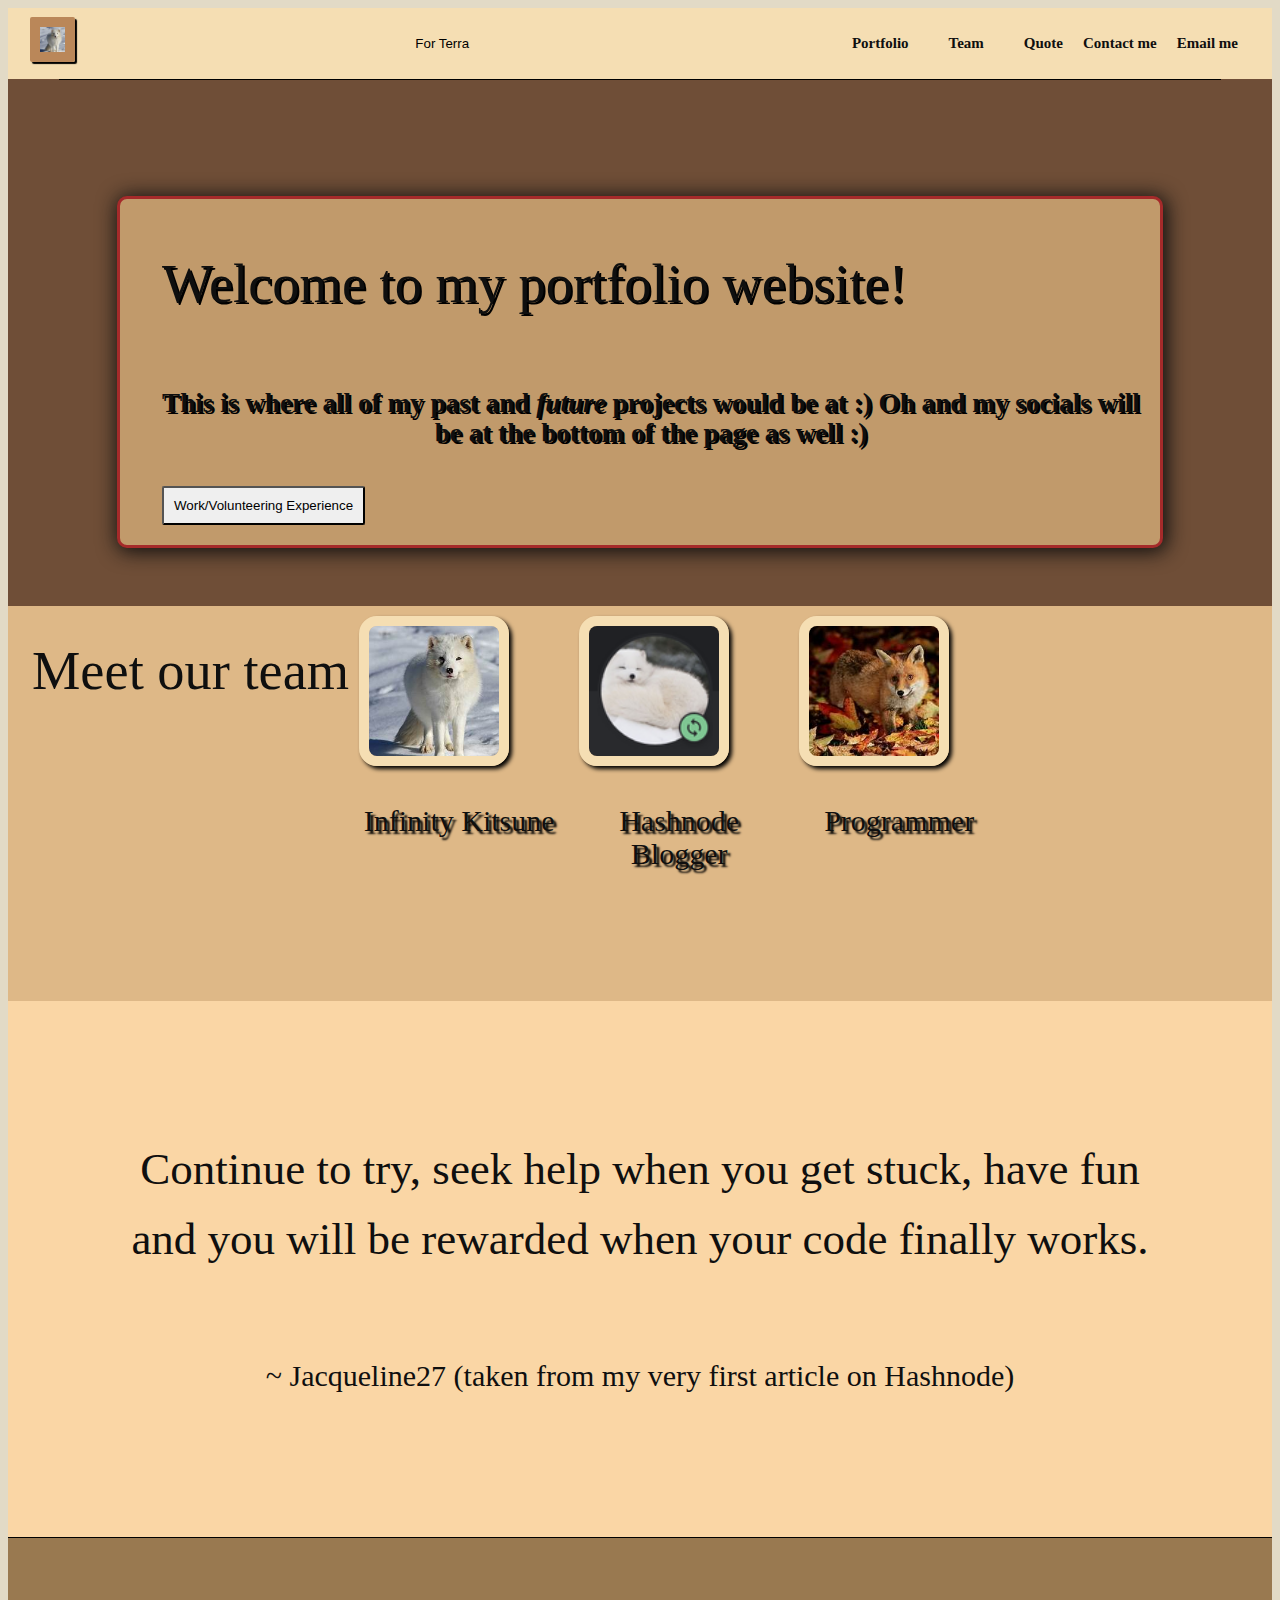
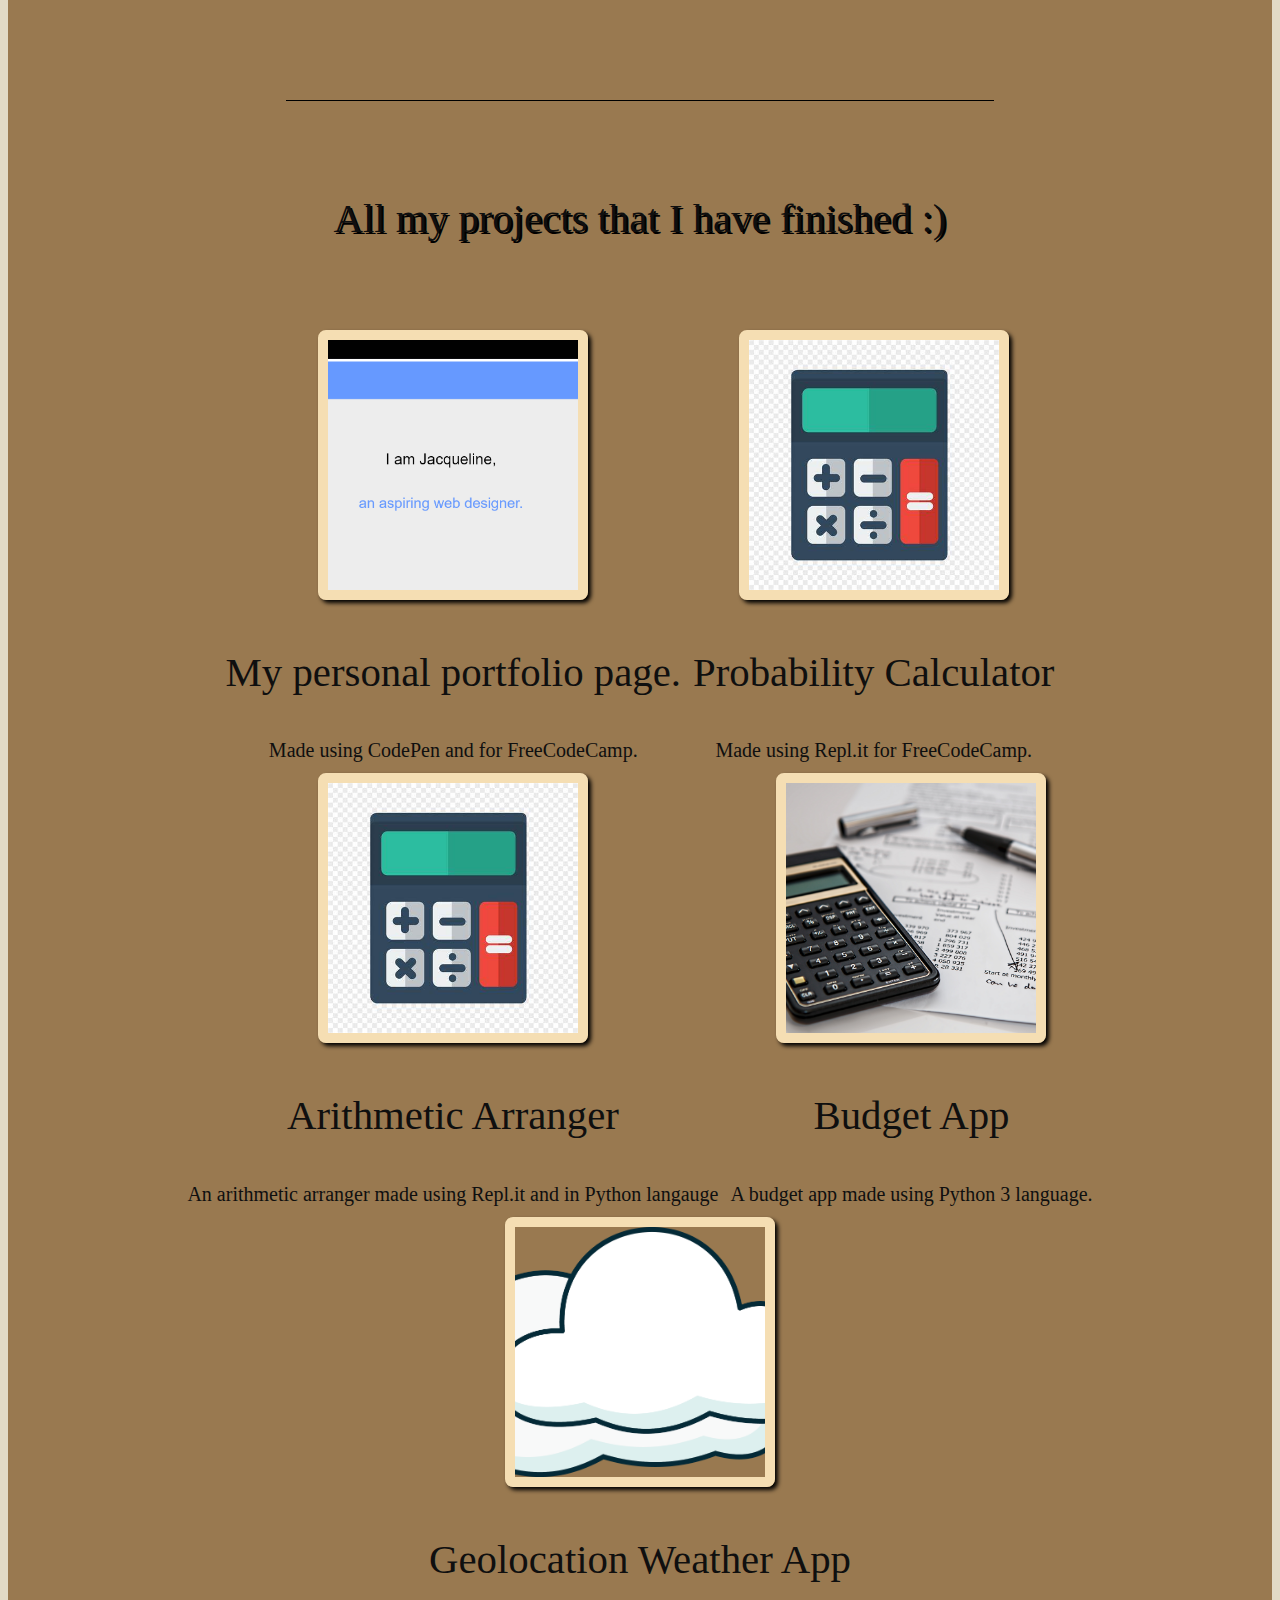
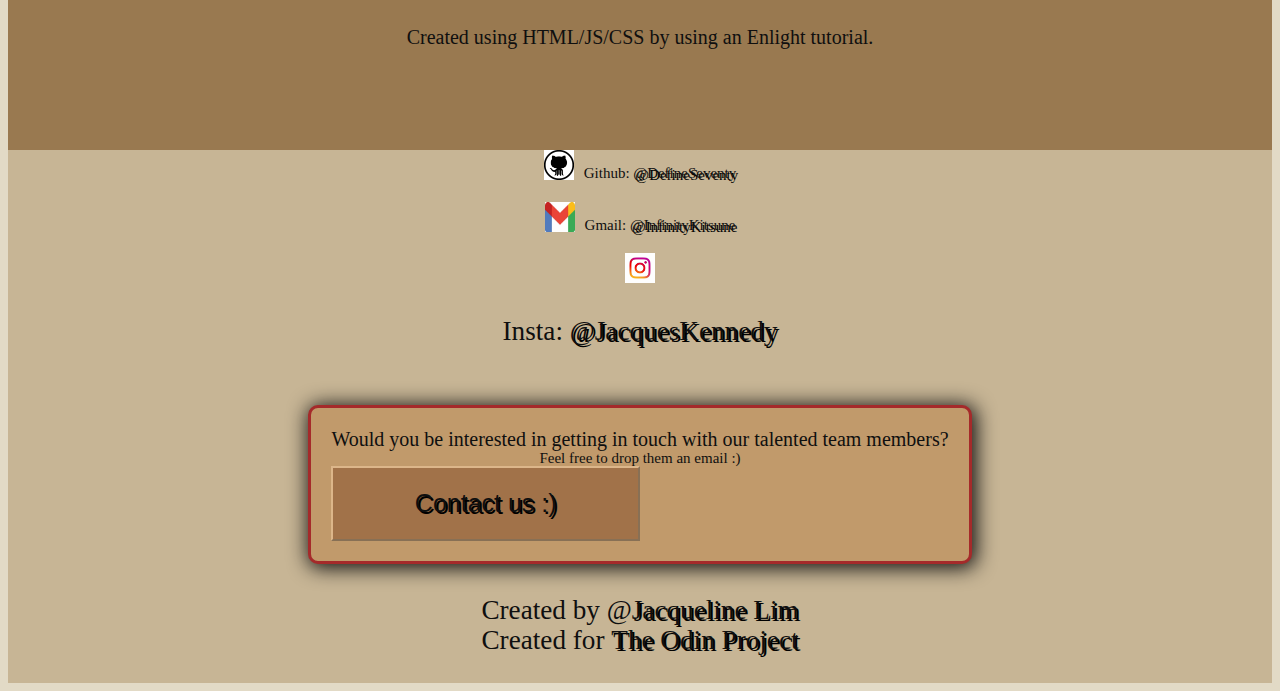
<file: index.html>
<!DOCTYPE html>
<html lang = "en">
  <head>
    <meta charset = "UTF-8">
    <meta http-equiv="X-UA-Compatible" content="IE=edge">
    <meta name="viewport" content="width=device-width, initial-scale=1.0">
    <title>Infinity Kitsune | Portfolio</title>
    <link href = "index.css" rel = "stylesheet">
  </head>
  <body onclick = "myFunction()">
    <!--- NAV BAR --->
    <nav class  = "nav-bar">
      <a href = "#welcome-section">
         <img class = "logo-image" src = "th.jpg" alt = "Infinity Kitsune">
      </a>
      <div class = "terraglotte">
        <button class = "link" onclick = "showOrHide()">For Terra</button>
          <div class = "dropdown">
            <h2 class = "terraname">Terraglotte</h2>
            <a href = "https://www.youtube.com/@Terraglotte" alt = "Link to Terra's channel">
              <img class = "terrapfp" src = "Screenshot 2023-03-24 202837.png">
            </a>
            <iframe frameborder="0" width="100%" height="125" src="https://www.smule.com/recording/hatsune-miku-aishite-aishite-aishite/2435260806_4643756472/frame"></iframe>
            <iframe frameborder="0" width="100%" height="125" src="https://www.smule.com/recording/yoasobi-ayase-yoruni-kakeru-yoru-ni-kakeru/153884963_4582741866/frame"></iframe>
            <iframe frameborder="0" width="100%" height="125" src="https://www.smule.com/recording/osamuraisan-acoustic-tokyo-teddy-bear/1580429850_4550542017/frame"></iframe>
            <iframe frameborder="0" width="100%" height="125" src="https://www.smule.com/recording/cantarella-grace-edition/1783170598_4568836607/frame"></iframe>
            <div class = "secondndanniversary">(Unfortunately I wasn't able to embed the video, so just enjoy my horrible singing)</div>
            <div class = "secondndanniversary">(Mind you, I did most of these when I first woke up, so yea, they don't sound that good, plus my voice is little deep so)</div>
            <div class = "secondndanniversary">Happy 2nd anniversary Terra, and Glotte fam too :) This is from Infinity Kitsune :)</div>
            <div class = "secondndanniversary">Well....  yea I got nothing else, ehe~ Oh my favorite Terraglotte video is the one where the group singing session is from.</div>
            <div class = "secondndanniversary">(THIS TOOK ME WAY TOO LONG TO DO, AND WELL HOPEFULLY I CAN ACTUALLY FINISH BY 31 MARCH)</div>
          </div>
      </div>
         <ul class = "nav-link">
           <li><a href = "#portfolio">Portfolio</li>
           <li><a href="#team">Team</li>
           <li><a href = "#quote">Quote</a></li>
           <li><a href = "#contact-me">Contact me</a></li>
           <li><a href = "#email">Email me</a></li>
         </ul>
    </nav>
    <!--- WELCOME SECTION --->
    <div id = "welcome-section" class = "welcome-section">
      <div id = "title" class = "title">
        <div class = "media">
          <div class = "textbox">
            <h1>Welcome to my portfolio website!</h1>
            <p>This is where all of my past and <em>future</em> projects would be at :) 
              Oh and my socials will be at the <strong>bottom</strong> of the page as well :)</p>
            <a href="work&experience.html">
              <button class = "random">Work/Volunteering Experience</button>
            </a> 
          </div>
        </div>
      </div>
    </div>
    <!--- TEAM SECTION --->
    <div id = "team" class = "team">
      <h1 class="coffee">Meet our team</h1>
      <div class = "team-member">
        <a href = "https://www.youtube.com/channel/UCNkPEKVWoE-no1-zqMol_UQ" target = "_blank">
          <img class = "team-member-pic" src = "th.jpg">
        </a>
        <h2>Infinity Kitsune</h2>
      </div>
      <div class = "team-member">
        <a href = "https://jacquelineliminfinity277.hashnode.dev/" target = "_blank">
          <img class = "team-member-pic" src = "Screenshot 2023-03-24 153656.png">
        </a>
        <h2>Hashnode Blogger</h2>
      </div>
      <div class = "team-member">
        <a href = "https://github.com/defineseventy" target = "_blank">
          <img class = "team-member-pic" src = "th.jfif">
        </a>
        <h2>Programmer</h2>
      </div>
    </div>
    
    <!--- QUOTE --->
    <div id = "quote" class = "quote">
      <h2 id = "quote">Continue to try, seek help when you get stuck, have fun and you will be rewarded when your code finally works.</h2>
      <p id = "quote">~ Jacqueline27 (taken from my very first article on Hashnode)</p>
    </div>
    <!--- portfolio section --->
    <div id = "portfolio" class = "portfolio">
      <h2 class = "title">All my projects that I have finished :)</h2>
      <div class = "portfolio-tile">
        <a href = "https://codepen.io/JacquelineLim27/pen/wvqarvY" target = "_blank" class = "project-tile">
          <img class = "portfolio-icon" src = "Screenshot 2022-10-05 151645.png" alt = "My personal Portfolio">
        </a>
        <h2>My personal portfolio page.</h2>
        <div class = "portfolio-txt">Made using CodePen and for FreeCodeCamp.</div>
      </div>
      <div class = "portfolio-tile">
        <a href = "https://replit.com/@InfinityKitsune/boilerplate-probability-calculator" target = "_blank" class = "project-tile">
          <img class = "portfolio-icon" src = "th (7).jfif" alt = "Probability Calc">
        </a>
        <h2>Probability Calculator</h2>
        <div class = "portfolio-txt">Made using Repl.it for FreeCodeCamp.</div>
      </div>
      <div class = "portfolio-tile">
        <a href = "https://replit.com/@InfinityKitsune/arthmetic-formatter#arithmetic_arranger.py" target = "_blank">
          <img class = "portfolio-icon" src = "th (7).jfif" alt = "Arithemic arranger">
        </a>
        <h2>Arithmetic Arranger</h2>
        <div class = "portfolio-txt">An arithmetic arranger made using Repl.it and in Python langauge</div>
      </div>
      <div class = "portfolio-tile">
        <a href = "https://replit.com/@InfinityKitsune/boilerplate-budget-app" target = "_blank">
          <img class = "portfolio-icon" src = "pexels-pixabay-53621.jpg" alt = "budget">
        </a>
        <h2>Budget App</h2>
        <div class = "portfolio-txt">A budget app made using Python 3 language.</div>
      </div>
      <div class = "portfolio-tile">
        <a href = "https://geolocation-weather-app-enlight.netlify.app/" target = "_blank">
          <img class = "portfolio-icon" src = "/images
/170-1709571_cartoon-clip-art-cartoon-white-clouds-png-transparent.png" alt = "weather-app">
        </a>
        <h2>Geolocation Weather App</h2>
        <div class = "portfolio-txt">Created using HTML/JS/CSS by using an Enlight tutorial.</div>
      </div>
    </div>
    <!--- CONTACT ME --->
    <div id = "contact-me" class = "contact-me">
      <div class = "contact-container">
       <div class = "contact-row-info">
         <img class = "contact-icon" src = "th (5).jfif">
         <p>Github: <a href = "https://github.com/defineseventy" target = "_blank">@DefineSeventy</a></p>
        </div>
        <div class = "contact-row-info">
          <img class = "contact-icon" src = "th (6).jfif">
          <p>Gmail: <a href = "mailto:jacweizhen6679@gmail.com" target = "_blank">@InfinityKitsune</a></p>
        </div>
        <div class = "contact-info-row">
          <img class = "contact-icon" src = "th (4).jfif">
          <p>Insta: <a href = "https://www.instagram.com/jacqueskennedy/" target = "_blank">@JacquesKennedy</a></p>
        </div>
    </div>
  <!--- EMAIL --->
  <div id = "email" class = "email">
    <div id = "email-container" class = "email-container">
      <div id = "email-header" class = "email-header">
        Would you be interested in getting in touch with our talented team members?
      </div>
      <div class = "subtext">
        Feel free to drop them an email :)
      </div>
      <a href = "mailto:jacweizhen2706@gmail.com"><button class = "submit" type = "submit" value="Contact">Contact us :)</a>
    </div> 
  </div>
  <!--- footer --->
    <footer>
      <p>Created by @<a href = "https://defineseventy.github.io/landing-page/" target = "_blank">Jacqueline Lim</a>
        <br>
        Created for <a href = "https://www.theodinproject.com/">The Odin Project</a></p>
    </footer>
    <script src = "index.js"></script>
  </body>
</html>
</file>
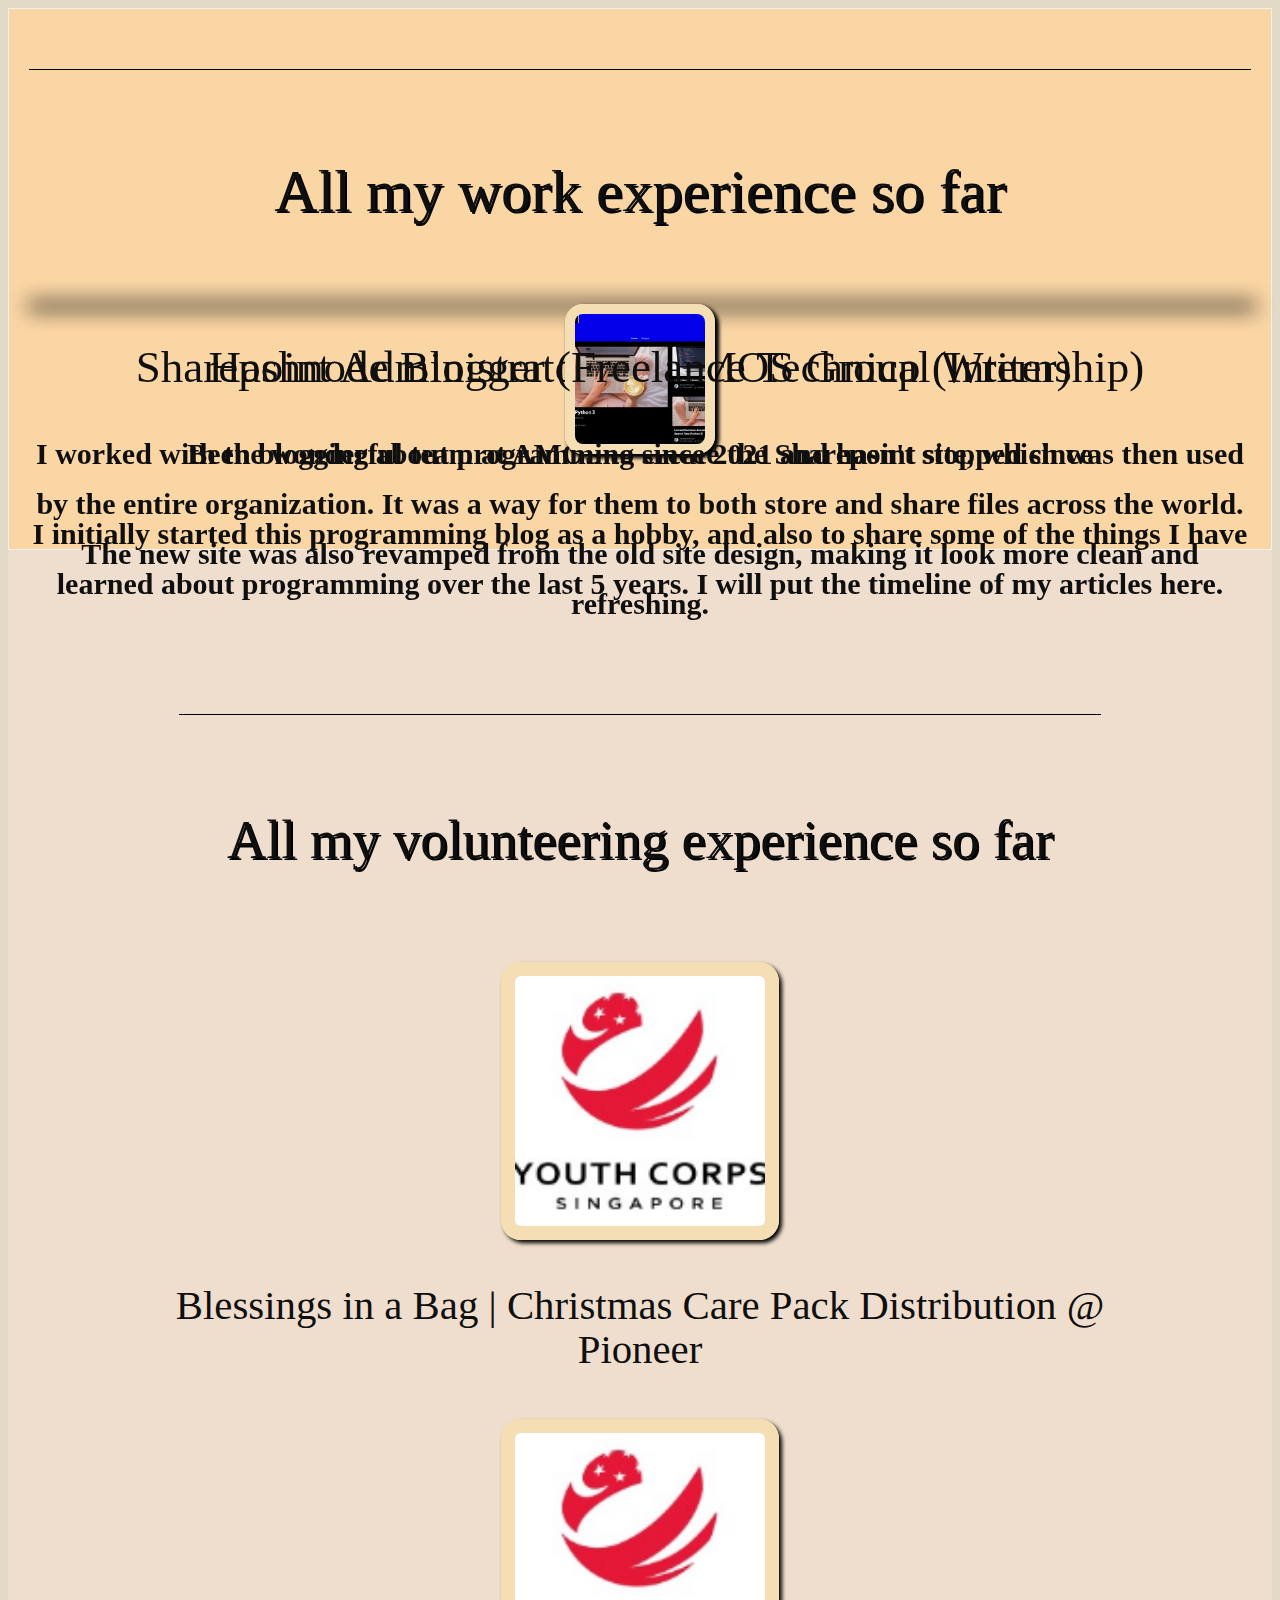
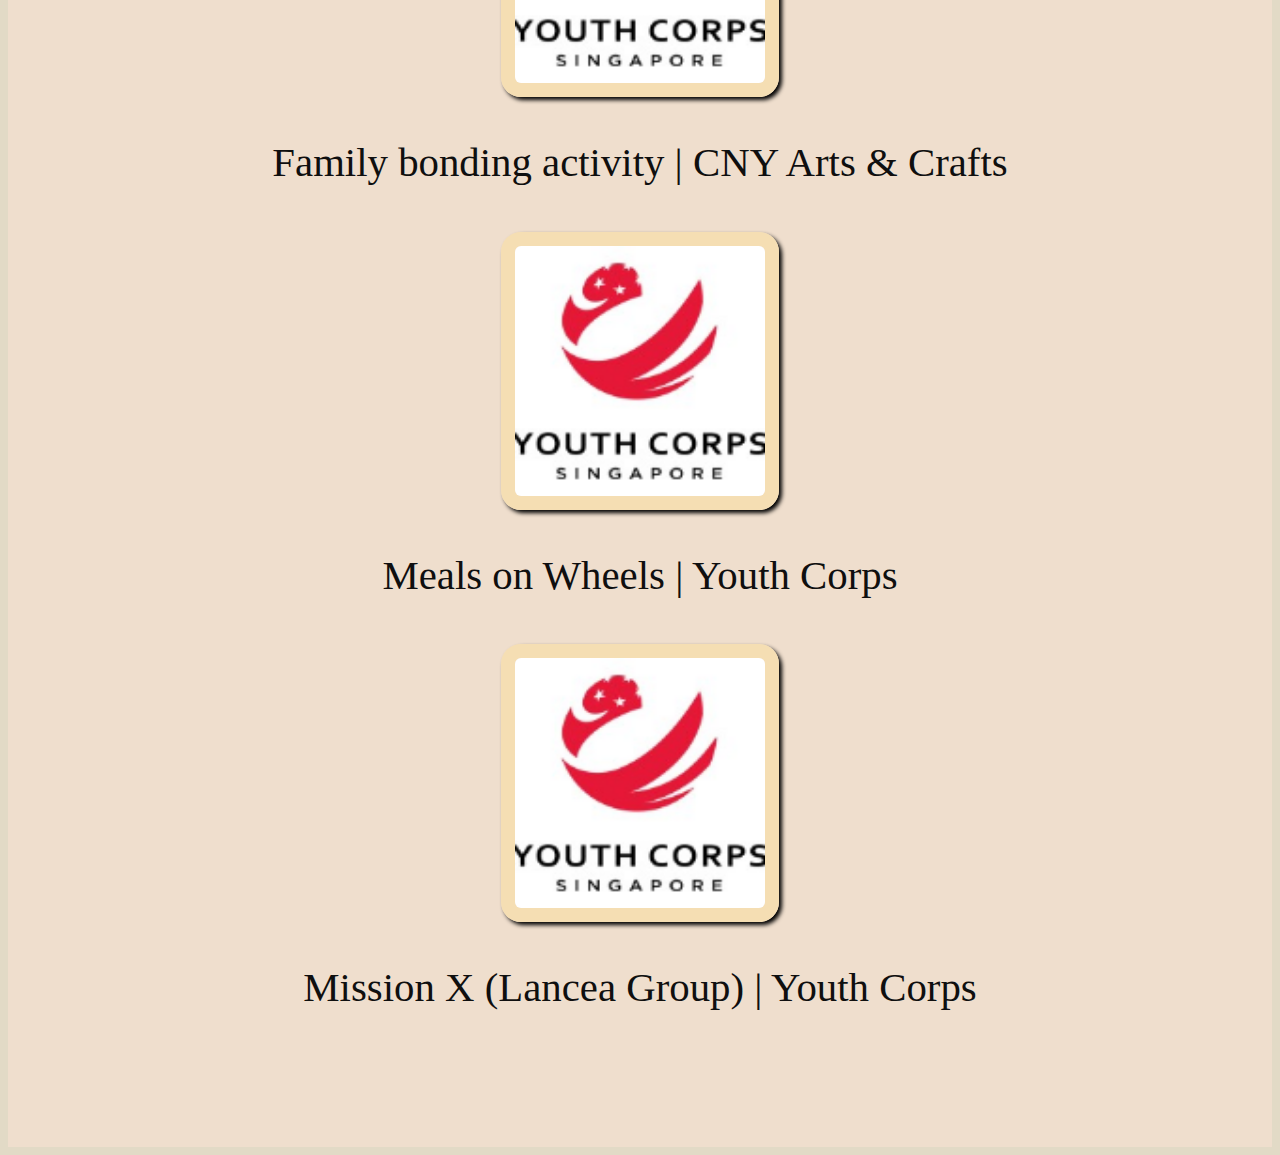
<file: work&experience.html>
<!DOCTYPE html>
<html lang = "en">
  <head>
    <meta charset = "UTF-8">
    <meta http-equiv="X-UA-Compatible" content="IE=edge">
    <meta name="viewport" content="width=device-width, initial-scale=1.0">
    <title>Infinity Kitsune | Portfolio</title>
    <link href = "index.css" rel = "stylesheet">
    <script src = "index.js"></script>
  </head>
  <body>
     <!--- WORK & VOLUNTEERING EXP --->
    <div id = "work-exp" class = "work-exp">
      <h1 class = "title">All my work experience so far</h1>
        <div class = "work">
          <div class = "front">
            <img class = "work-exp-pic" src = "Screenshot 2022-05-11 110153.png" alt="Avatar">
          </div>
          <div class = "info">
            <h2>Sharepoint Administrator for AMOS Group (Internship)</h2>
            <p>I worked with the wonderful team at AMOS to create the Sharepoint site, which was then used by the entire organization.
            It was a way for them to both store and share files across the world.
            The new site was also revamped from the old site design, making it look more clean and refreshing.</p>
          </div>
      </div>
          <div class = "work">
            <div class = "front">
              <img class = "work-exp-pic" src = "hashnode.png" alt="Avatar">
            </div>
            <div class = "info">
              <h2>Hashnode Blogger (Freelance Technical Writer)</h2>
              <p>Been blogging about programming since 2021 and hasn't stopped since</p>
              <p>I initially started this programming blog as a hobby, 
                and also to share some of the things I have learned about programming over the last 5 years.
                I will put the timeline of my articles here.
              </p>
            </div>
          </div>
    </div>
    <div id = "volunteer" class = "volunteer">
      <h1 class = "title">All my volunteering experience so far</h1>
      <div class = "volunteer-exp">
        <img class = "volunteer-pic" src = "Screenshot 2023-04-21 121243.png">
        <h2>Blessings in a Bag | Christmas Care Pack Distribution @ Pioneer</h2>
      </div>
      <div class = "volunteer-exp">
        <img class = "volunteer-pic" src = "Screenshot 2023-04-21 121243.png">
        <h2>Family bonding activity | CNY Arts & Crafts</h2>
      </div>
      <div class = "volunteer-exp">
        <img class = "volunteer-pic" src = "Screenshot 2023-04-21 121243.png">
        <h2>Meals on Wheels | Youth Corps</h2>
      </div>
      <div class = "volunteer-exp">
        <img class = "volunteer-pic" src = "Screenshot 2023-04-21 121243.png">
        <h2>Mission X (Lancea Group) | Youth Corps</h2>
      </div>
    </div>
  </body>
</file>
<file: index.css>
/* styles */
html{
  scroll-behavior: smooth;
  background: #E2DAC6;
}
body {
  font-family: Tahoma, Times New Roman;
  font-size: 1.7rem;
  font-weight: 600;
  line-height: 1.1;
  color: #0f0f0f;
}
h1, h2{
  font-family: Tahoma, Times New Roman;
  font-weight: 400;
  text-align: center;
}
.title {
  color: pearl;
  text-shadow: 2px 2px black;
  text-align: center;
  padding: 48px;
  padding-top: 96px;
  border-top: 1px black solid;
}
ul {
  list-style: none;
}
a{
  color: #0f0f0f;
}

/* NAV */
.nav-bar{
  display: flex;
  align-items: center;
  width: 100%;
  background-color: #F5DEB3;
}
.nav-link{
  display: flex;
  align-items: center;
  text-align: center;
  list-style: none;
  margin-left: auto;
  padding: 0px 10px 0px 10px;
  margin-right: 14px;
  font-family: Verdana; 
}
.logo-image {
  width: 25px;
  height: 25px;
  margin-left: 22px;
  border: 10px solid #BA8759;
  border-radius: 2px;
  box-shadow: 2px 2px 1px black;
  object-fit: cover;
}
.nav-link a {
  display: block;
  font-size: 15px;
  padding: 0px 10px 0px 10px;
  text-decoration: none;
}
.nav-link a::hover{
  background-color: oak;
  cursor: pointer;
  color: #b0b0b0;
  text-shadow: 2px 2px 1px black;
}

/* WELCOME SECTION */
.welcome-section{
  display: flex;
  width: 100%;
  background-position: center;
  height: 40%;
  justify-content: center;
  align-items: center;
  background-color: #6F4E37;
  background-size: cover;
}

.welcome-section > p{
  font-size: 20px;
  text-align: center;
  font-weight: 120;
  font-style: sans-serif;
  color: #D7A98C;
}
.media{
  background-color: #C19A6B;
  justify-content: center;
  align-items: center;
  max-width: 1000px;
  margin: 20px 10px 10px;
  gap: 10px;
  padding: 20px;
  border: 3px solid brown;
  border-radius: 10px;
  box-shadow: 2px 2px 20px 2px;
}
.textbox{
  display: flex;
  background-color: almond;
  flex-direction: column;
  align-items: flex-start;
  flex: 1 1 auto;
  gap: 10px;
  padding-left: 22px;
}
.random{
  display: inline-block;
  padding: 10px;
  border-radius: 2.2px;
  align-items: center;
  align-self: center;
}
.random::hover{
  background-color: #E9D7AB;
}
/* TEAM SECTION */
.team{
  display: flex;
  flex-flow: row wrap;
  background-color: burlywood;
  padding: 0px 24px 96px 24px;
}
.team-member{
  display: grid;
  flex-direction: column;
  align-items: center;
  width: 200px;
  height: 60%;
  gap: 6px;
  padding: 10px;
  color: pearl;
  text-shadow: 3px 3px 2px black;
}
.team-member-pic{
  width: 130px;
  height: 130px;
  border: 10px solid #F5DEB3;
  border-radius: 18px;
  box-shadow: 3px 3px 4px black;
  object-fit: cover;
}

.team-member h2 {
  font-size: 30px;
  color: pearl;
}

/* QUOTE SECTION */
.quote{
  display: flex;
  font-style: typeface;
  background-color: #FAD6A5;
  font-size: 30px;
  line-height: 70px;
  flex-direction: column;
  padding: 96px;
  border-bottom: solid black 1px;
}
.quote h2 {
  align-items: center;
  text-align: center;
  font-style: typeface;
  font-weight: 500;
  color: pearl;
}
.quote p{
  align-items: center;
  text-align: center;
  font-style: typeface;
  font-weight: 400;
  color: pearl;
}
/* WORK & VOLUNTEERING EXP */
.work-exp{
  display: flex;
  font-style: typeface;
  background-color: #FAD6A5;
  font-size: 30px;
  line-height: 50px;
  flex-direction: column;
  height: 500px;
  padding: 20px;
  border: 1px solid #f1f1f1;
}
.work{
  background-color: #C19A6B;
  border-radius: 10px;
  text-align: center;
  transition: transform 0.8s;
  transform-style: preserve-3d;
  box-shadow: 2px 2px 20px 2px;
}
.work-exp::hover .work{
  transform: rotateY(180deg);
}
.work-exp-pic{
  width: 130px;
  height: 130px;
  border: 10px solid #F5DEB3;
  border-radius: 18px;
  box-shadow: 3px 3px 4px black;
  object-fit: cover;
}
.front, .info {
  position: absolute;
  width: 100%;
  height: 100%;
  -webkit-backface-visibility: hidden; /* Safari */
  backface-visibility: hidden;
}
.volunteer{
  text-align: center;
  justify-content: center;
  display: flex;
  flex-flow: row wrap;
  padding: 128px 128px 96px;
  background-color: #EFDECD;
}

.volunteer-exp{
  display: flex;
  flex-direction: column;
  align-items: center;
  text-align: center;
  gap: 10px;
  color: pearl;
  padding: 6px;
  width: auto;
}

.volunteer-pic {
  width: 250px;
  height: 250px;
  border: 14px solid #F5DEB3;
  border-radius: 20px;
  box-shadow: 3px 3px 4px black;
  object-fit: cover;
}

/* PORTFOLIO SECTION */
.portfolio{
  text-align: center;
  justify-content: center;
  display: flex;
  flex-flow: row wrap;
  padding: 128px 128px 96px;
  background-color: #997950;
}

.portfolio-tile{
  display: flex;
  flex-direction: column;
  align-items: center;
  text-align: center;
  gap: 10px;
  color: pearl;
  padding: 6px;
  width: auto;
}
.portfolio-icon{
  width: 250px;
  height: 250px;
  border: 10px solid #F5DEB3;
  border-radius: 8px;
  box-shadow: 3px 3px 4px black;
  object-fit: cover;
}
.portfolio-txt{
  font-family: Tahoma, Times New Roman;
  text-align: center;
  flex-wrap: wrap;
  font-size: 20px;
  font-weight: 400;
}
/* contact section */
.contact-me{
  display: flex;
  flex-direction: column;
  justify-content: column;
  text-align: center;
  width: 100%;
  background-color: #C7B595;
  font-weight: 400;
}
.contact-container{
  margin-bottom: 20px;
}
.contact-row-info{
  display: flex;
  justify-content: center;
  gap: 10px;
  margin-bottom: 5px;
  font-size: 15px;
}
.contact-icon{
  height: 30px;
  width: 30px;
}
.contact-me a{
  color: pearl;
  text-decoration: none;
  font-weight: 500;
  text-shadow: black 2px 2px;
}
.contact-me a::hover{
  color: #EAE3D2;
  text-direction: none;
  font-weight: 500;
  text-shadow: black 2px 2px;
}
/* email */
.email{
  display: flex;
  justify-content: center;
  align-items: center;
  background-size: cover;
}
.email-container{
  background-color: #C19A6B;
  justify-content: center;
  align-items: center;
  max-width: 1100px;
  margin: 10px 5px 5px;
  gap: 10px;
  padding: 20px;
  border: 3px solid brown;
  border-radius: 10px;
  box-shadow: 2px 2px 20px 2px;
}
.email-header{
  font-size: 20px;
  text-align: center;
}
.subtext{
  font-size: 15px;
}
.submit{
  display: block;
  flex-shrink: 0;
  width: 50%;
  color: #eae0c8;
  height: 3em;
  font-size: 25px;
  background-color: #A17249;
  border-color: #DCB68A;
}
/* for Terra */
.terraglotte{
  align-items: center;
  position: absolute;
  opacity: 1;
  pointer-events: auto;
  left: 10em;
}
.dropdown {
  position: absolute;
  top: 100%;
  left: -10em;
  border: 4px dotted #E2DAC6;
  background-color: #E9E4D4;
  padding: 0.75rem;
  border-radius: 0.25rem;
  display: none;
  opacity: 0.75;
  flex-direction: column;
  text-align: center;
  color: pearl;
  width: 40em;
  box-shadow: 3px 3px 4px black;
}
.terrapfp{
  width: 30px;
  height: 30px;
  overflow: hidden;
  align-items: left;
  top: 0;
}
.secondndanniversary{
  position: relative;
  color: #eae0c8;
  font-size: 10px;
  opacity: 1;
  background: black;
  text-align: center;
  pointer-events: none;
}
.terraname{
  position: absolute;
  width: 100%;
  font-family: Copperplate;
  top: none;
  font-size: 15px;
  margin: 0 4em 0 4m;
  text-align: left;
  opacity: 1;
  color: #9E3623;
  pointer-events: none;
}
.link {
  border: none;
  color: black;
  background: none;
  left: 10em;
  display: inline-block;
  padding: 10px;
  border-radius: 2.2px;
  align-self: center;
  position: relative;
}
.link::hover {
  background-color: #EFE0CD;
  top: 0;
}

/* footer */
.footer p{
  text-align: center;
  color: black;
  font-size: 20px;
  padding: auto;
  background-color: #E2DAC6;
}
</file>
